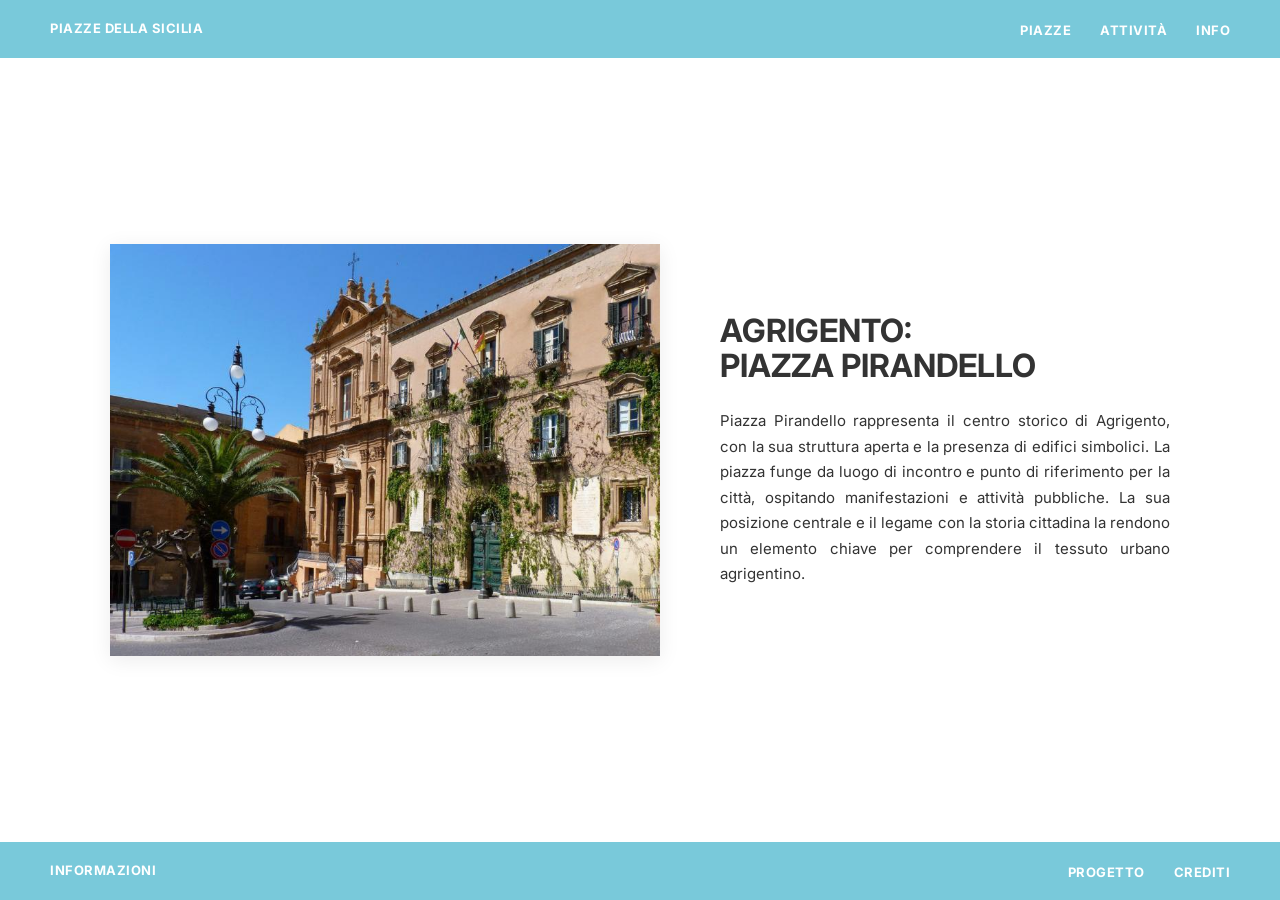
<file: agrigento.html>
<!DOCTYPE html>
<html lang="it">
<head>
    <meta charset="UTF-8">
    <meta name="viewport" content="width=device-width, initial-scale=1.0">
    <title>Agrigento - Piazza Pirandello</title>
    <link rel="preconnect" href="https://fonts.googleapis.com">
    <link rel="preconnect" href="https://fonts.gstatic.com" crossorigin>
    <link href="https://fonts.googleapis.com/css2?family=Inter:wght@400;700&display=swap" rel="stylesheet">
    
    <style>
        * {
            box-sizing: border-box;
            margin: 0;
            padding: 0;
        }

        body {
            font-family: 'Inter', sans-serif;
            background-color: #fff;
            color: #333;
            line-height: 1.5;
            display: flex;
            flex-direction: column;
            min-height: 100vh;
        }

        header {
            background-color: #79c9da;
            height: 58px;
            width: 100%;
            display: flex;
            align-items: center;
            padding: 0 50px;
            flex-shrink: 0;
        }

        .header-content {
            display: flex;
            justify-content: space-between;
            align-items: center;
            width: 100%;
            max-width: 1200px;
            margin: 0 auto;
        }

        .logo-link, nav a {
            color: white;
            text-decoration: none;
            font-weight: 700;
            font-size: 13px;
            letter-spacing: 0.5px;
        }

        nav a {
            margin-left: 25px;
        }

        main {
            flex: 1; 
            max-width: 1100px;
            margin: 0 auto;
            display: flex;
            align-items: center;
            padding: 60px 20px;
        }

        .detail-container {
            display: flex;
            align-items: center;
            gap: 60px;
            justify-content: center;
            width: 100%;
        }

        .detail-image {
            flex: 0 0 550px;
        }

        .detail-image img {
            width: 100%;
            height: auto;
            display: block;
            image-rendering: -webkit-optimize-contrast;
            box-shadow: 0 4px 20px rgba(0,0,0,0.08); 
        }

        .detail-text {
            flex: 1;
            max-width: 450px;
        }

        .detail-text h1 {
            font-size: 32px;
            font-weight: 700;
            line-height: 1.1;
            margin-bottom: 25px;
            text-transform: uppercase;
        }

        .detail-text p {
            font-size: 15px;
            line-height: 1.7;
            text-align: justify;
        }

        footer {
            background-color: #79c9da;
            height: 58px;
            width: 100%;
            display: flex;
            align-items: center;
            padding: 0 50px;
            flex-shrink: 0;
        }

        .footer-content {
            display: flex;
            justify-content: space-between;
            align-items: center;
            width: 100%;
            max-width: 1200px;
            margin: 0 auto;
        }

        footer a {
            color: white;
            text-decoration: none;
            font-weight: 700;
            font-size: 13px;
            letter-spacing: 0.5px;
        }

        .footer-right a {
            margin-left: 25px;
        }

        @media (max-width: 900px) {
            main { padding: 40px 20px; }
            .detail-container { flex-direction: column; text-align: center; }
            .detail-image { flex: 0 0 auto; width: 100%; max-width: 500px; }
            header, footer { padding: 0 20px; }
            .detail-text { max-width: 100%; }
        }
    </style>
</head>
<body>

    <header>
        <div class="header-content">
            <a href="index.html" class="logo-link">PIAZZE DELLA SICILIA</a>
            <nav>
                <a href="index.html">PIAZZE</a>
                <a href="#">ATTIVITÀ</a>
                <a href="#">INFO</a>
            </nav>
        </div>
    </header>

    <main>
        <section class="detail-container">
            <div class="detail-image">
                <img src="IMMAGINI/AGRIGENTO.jpg" alt="Piazza Pirandello ad Agrigento">
            </div>

            <div class="detail-text">
                <h1>AGRIGENTO:<br>PIAZZA PIRANDELLO</h1>
                <p>
                   Piazza Pirandello rappresenta il centro storico di Agrigento, con la sua struttura aperta e la presenza di edifici simbolici. La piazza funge da luogo di incontro e punto di riferimento per la città, ospitando manifestazioni e attività pubbliche. La sua posizione centrale e il legame con la storia cittadina la rendono un elemento chiave per comprendere il tessuto urbano agrigentino.
                </p>
    </main>

    <footer>
        <div class="footer-content">
            <a href="#" class="footer-left">INFORMAZIONI</a>
            <div class="footer-right">
                <a href="#">PROGETTO</a>
                <a href="#">CREDITI</a>
            </div>
        </div>
    </footer>

</body>
</html>
</file>
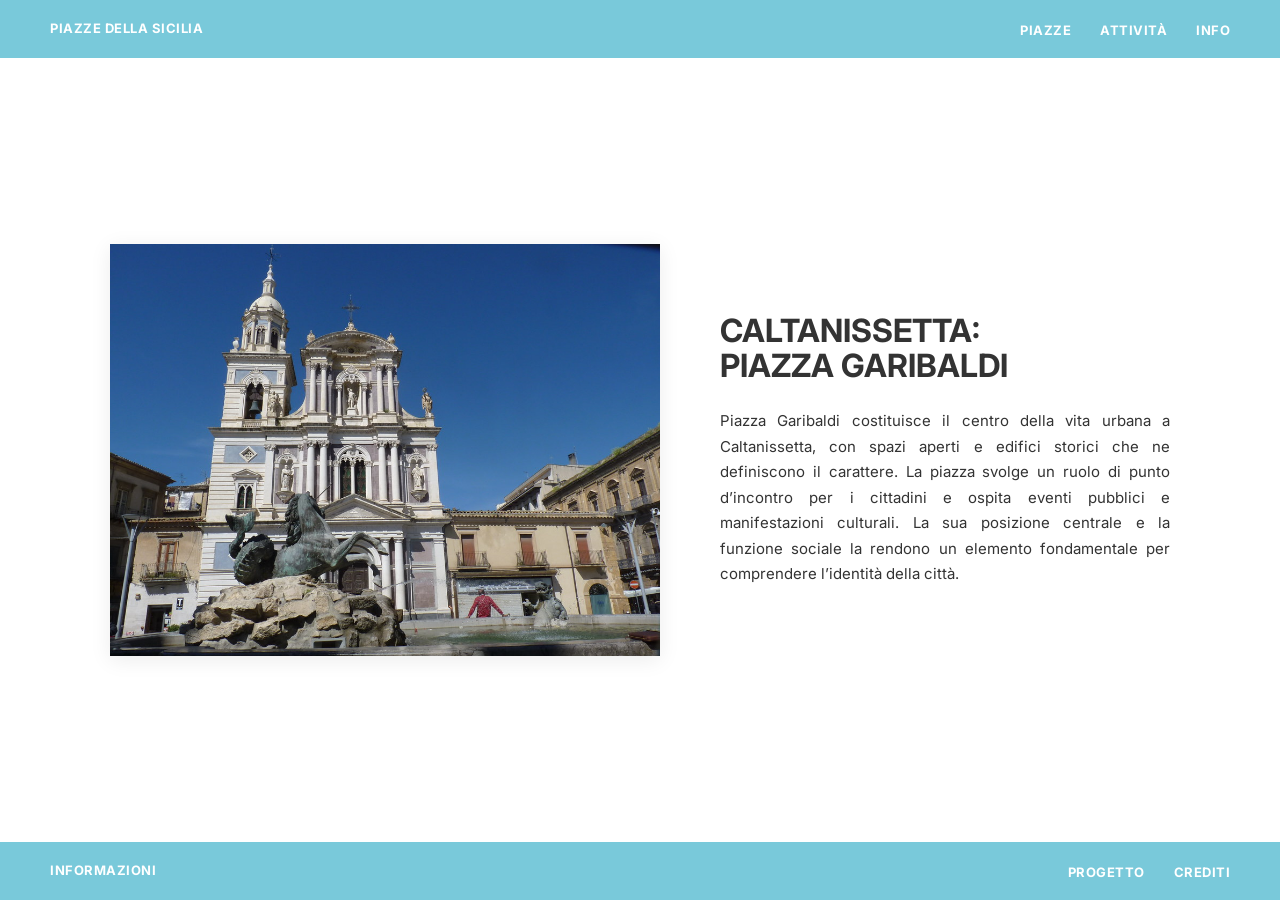
<file: caltanissetta.html>
<!DOCTYPE html>
<html lang="it">
<head>
    <meta charset="UTF-8">
    <meta name="viewport" content="width=device-width, initial-scale=1.0">
    <title>Caltanissetta - Piazza Garibaldi</title>
    <link rel="preconnect" href="https://fonts.googleapis.com">
    <link rel="preconnect" href="https://fonts.gstatic.com" crossorigin>
    <link href="https://fonts.googleapis.com/css2?family=Inter:wght@400;700&display=swap" rel="stylesheet">
    
    <style>
        * {
            box-sizing: border-box;
            margin: 0;
            padding: 0;
        }

        body {
            font-family: 'Inter', sans-serif;
            background-color: #fff;
            color: #333;
            line-height: 1.5;
            display: flex;
            flex-direction: column;
            min-height: 100vh; 
        }

        header {
            background-color: #79c9da;
            height: 58px;
            width: 100%;
            display: flex;
            align-items: center;
            padding: 0 50px;
            flex-shrink: 0;
        }

        .header-content {
            display: flex;
            justify-content: space-between;
            align-items: center;
            width: 100%;
            max-width: 1200px;
            margin: 0 auto;
        }

        .logo-link, nav a {
            color: white;
            text-decoration: none;
            font-weight: 700;
            font-size: 13px;
            letter-spacing: 0.5px;
        }

        nav a {
            margin-left: 25px;
        }

        main {
            flex: 1; 
            max-width: 1100px;
            margin: 0 auto;
            display: flex;
            align-items: center;
            padding: 60px 20px;
        }

        .detail-container {
            display: flex;
            align-items: center;
            gap: 60px;
            justify-content: center;
            width: 100%;
        }

        .detail-image {
            flex: 0 0 550px;
        }

        .detail-image img {
            width: 100%;
            height: auto;
            display: block;
            image-rendering: -webkit-optimize-contrast;
            box-shadow: 0 4px 20px rgba(0,0,0,0.08); 
        }

        .detail-text {
            flex: 1;
            max-width: 450px;
        }

        .detail-text h1 {
            font-size: 32px;
            font-weight: 700;
            line-height: 1.1;
            margin-bottom: 25px;
            text-transform: uppercase;
        }

        .detail-text p {
            font-size: 15px;
            line-height: 1.7;
            text-align: justify;
        }

        footer {
            background-color: #79c9da;
            height: 58px;
            width: 100%;
            display: flex;
            align-items: center;
            padding: 0 50px;
            flex-shrink: 0;
        }

        .footer-content {
            display: flex;
            justify-content: space-between;
            align-items: center;
            width: 100%;
            max-width: 1200px;
            margin: 0 auto;
        }

        footer a {
            color: white;
            text-decoration: none;
            font-weight: 700;
            font-size: 13px;
            letter-spacing: 0.5px;
        }

        .footer-right a {
            margin-left: 25px;
        }

        @media (max-width: 900px) {
            main { padding: 40px 20px; }
            .detail-container { flex-direction: column; text-align: center; }
            .detail-image { flex: 0 0 auto; width: 100%; max-width: 500px; }
            header, footer { padding: 0 20px; }
            .detail-text { max-width: 100%; }
        }
    </style>
</head>
<body>

    <header>
        <div class="header-content">
            <a href="index.html" class="logo-link">PIAZZE DELLA SICILIA</a>
            <nav>
                <a href="index.html">PIAZZE</a>
                <a href="#">ATTIVITÀ</a>
                <a href="#">INFO</a>
            </nav>
        </div>
    </header>

    <main>
        <section class="detail-container">
            <div class="detail-image">
                <img src="IMMAGINI/CALTANISSETTA.jpg" alt="Piazza Garibaldi a Caltanissetta">
            </div>

            <div class="detail-text">
                <h1>CALTANISSETTA:<br>PIAZZA GARIBALDI</h1>
                <p>
                  Piazza Garibaldi costituisce il centro della vita urbana a Caltanissetta, con spazi aperti e edifici storici che ne definiscono il carattere. La piazza svolge un ruolo di punto d’incontro per i cittadini e ospita eventi pubblici e manifestazioni culturali. La sua posizione centrale e la funzione sociale la rendono un elemento fondamentale per comprendere l’identità della città.
                </p>
    </main>

    <footer>
        <div class="footer-content">
            <a href="#" class="footer-left">INFORMAZIONI</a>
            <div class="footer-right">
                <a href="#">PROGETTO</a>
                <a href="#">CREDITI</a>
            </div>
        </div>
    </footer>

</body>
</html>
</file>
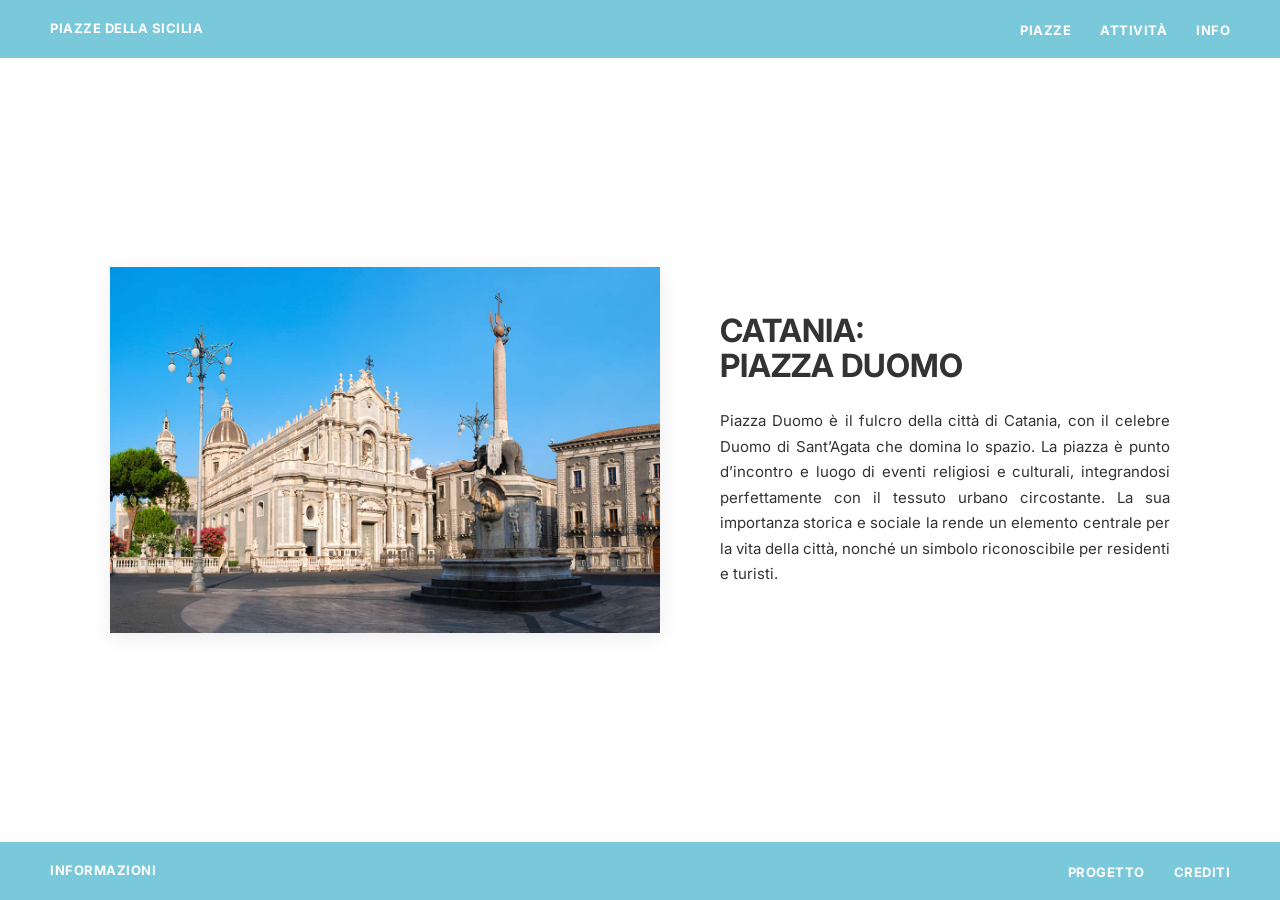
<file: catania.html>
<!DOCTYPE html>
<html lang="it">
<head>
    <meta charset="UTF-8">
    <meta name="viewport" content="width=device-width, initial-scale=1.0">
    <title>Catania - Piazza Duomo</title>
    <link rel="preconnect" href="https://fonts.googleapis.com">
    <link rel="preconnect" href="https://fonts.gstatic.com" crossorigin>
    <link href="https://fonts.googleapis.com/css2?family=Inter:wght@400;700&display=swap" rel="stylesheet">
    
    <style>
        * {
            box-sizing: border-box;
            margin: 0;
            padding: 0;
        }

        body {
            font-family: 'Inter', sans-serif;
            background-color: #fff;
            color: #333;
            line-height: 1.5;
            display: flex;
            flex-direction: column;
            min-height: 100vh;
        }

        header {
            background-color: #79c9da;
            height: 58px;
            width: 100%;
            display: flex;
            align-items: center;
            padding: 0 50px;
            flex-shrink: 0;
        }

        .header-content {
            display: flex;
            justify-content: space-between;
            align-items: center;
            width: 100%;
            max-width: 1200px;
            margin: 0 auto;
        }

        .logo-link, nav a {
            color: white;
            text-decoration: none;
            font-weight: 700;
            font-size: 13px;
            letter-spacing: 0.5px;
        }

        nav a {
            margin-left: 25px;
        }

        main {
            flex: 1;
            max-width: 1100px;
            margin: 0 auto;
            display: flex;
            align-items: center;
            padding: 60px 20px;
        }

        .detail-container {
            display: flex;
            align-items: center;
            gap: 60px;
            justify-content: center;
            width: 100%;
        }

        .detail-image {
            flex: 0 0 550px;
        }

        .detail-image img {
            width: 100%;
            height: auto;
            display: block;
            image-rendering: -webkit-optimize-contrast;
            box-shadow: 0 4px 20px rgba(0,0,0,0.08); 
        }

        .detail-text {
            flex: 1;
            max-width: 450px;
        }

        .detail-text h1 {
            font-size: 32px;
            font-weight: 700;
            line-height: 1.1;
            margin-bottom: 25px;
            text-transform: uppercase;
        }

        .detail-text p {
            font-size: 15px;
            line-height: 1.7;
            text-align: justify;
        }

        footer {
            background-color: #79c9da;
            height: 58px;
            width: 100%;
            display: flex;
            align-items: center;
            padding: 0 50px;
            flex-shrink: 0;
        }

        .footer-content {
            display: flex;
            justify-content: space-between;
            align-items: center;
            width: 100%;
            max-width: 1200px;
            margin: 0 auto;
        }

        footer a {
            color: white;
            text-decoration: none;
            font-weight: 700;
            font-size: 13px;
            letter-spacing: 0.5px;
        }

        .footer-right a {
            margin-left: 25px;
        }

        @media (max-width: 900px) {
            main { padding: 40px 20px; }
            .detail-container { flex-direction: column; text-align: center; }
            .detail-image { flex: 0 0 auto; width: 100%; max-width: 500px; }
            header, footer { padding: 0 20px; }
            .detail-text { max-width: 100%; }
        }
    </style>
</head>
<body>

    <header>
        <div class="header-content">
            <a href="index.html" class="logo-link">PIAZZE DELLA SICILIA</a>
            <nav>
                <a href="index.html">PIAZZE</a>
                <a href="#">ATTIVITÀ</a>
                <a href="#">INFO</a>
            </nav>
        </div>
    </header>

    <main>
        <section class="detail-container">
            <div class="detail-image">
                <img src="IMMAGINI/CATANIA.jpg" alt="Piazza Duomo a Catania">
            </div>

            <div class="detail-text">
                <h1>CATANIA:<br>PIAZZA DUOMO</h1>
                <p>
                    Piazza Duomo è il fulcro della città di Catania, con il celebre Duomo di Sant’Agata che domina lo spazio. La piazza è punto d’incontro e luogo di eventi religiosi e culturali, integrandosi perfettamente con il tessuto urbano circostante. La sua importanza storica e sociale la rende un elemento centrale per la vita della città, nonché un simbolo riconoscibile per residenti e turisti.
                </p>
            </div>
        </section>
    </main>

    <footer>
        <div class="footer-content">
            <a href="#" class="footer-left">INFORMAZIONI</a>
            <div class="footer-right">
                <a href="#">PROGETTO</a>
                <a href="#">CREDITI</a>
            </div>
        </div>
    </footer>

</body>
</html>
</file>
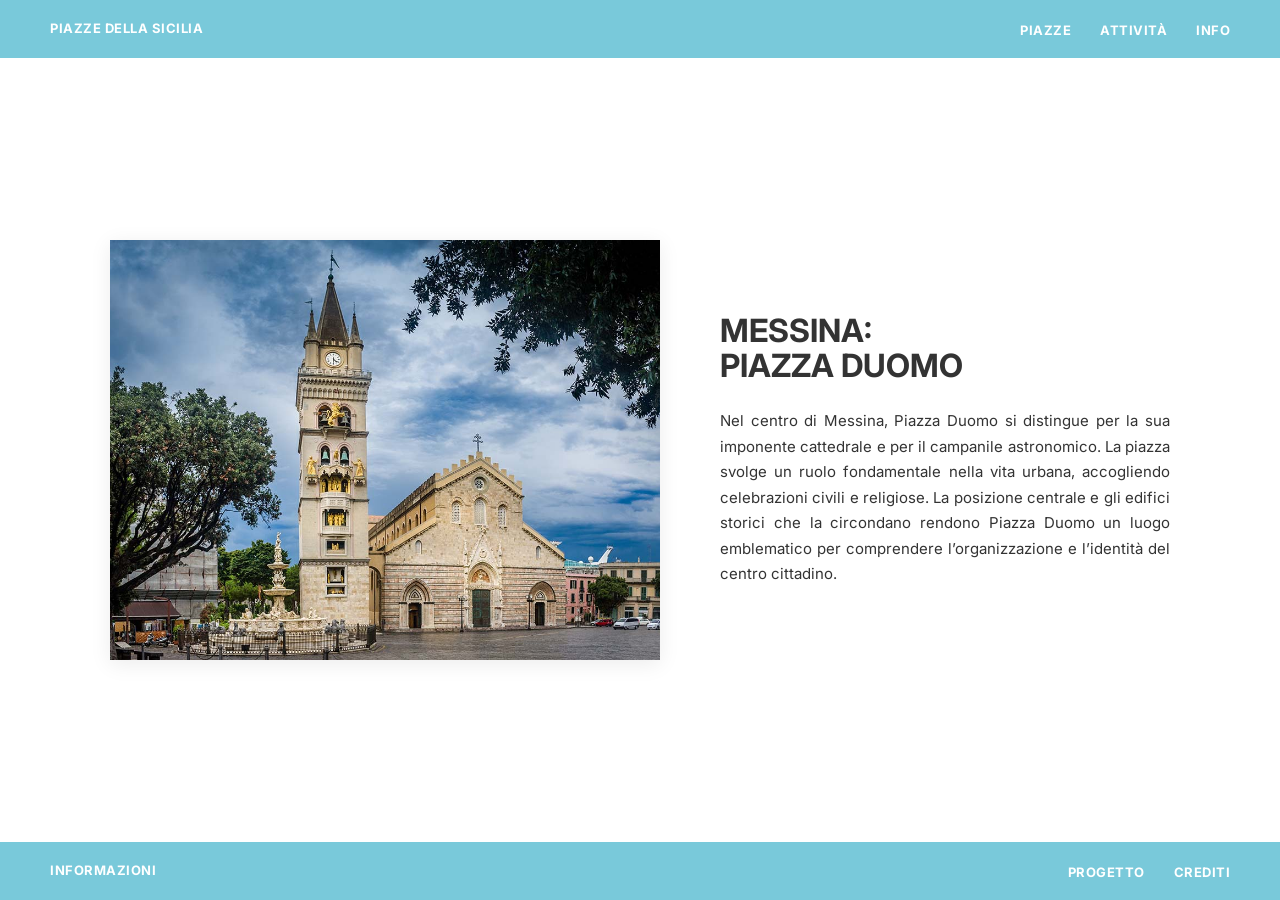
<file: messina.html>
<!DOCTYPE html>
<html lang="it">
<head>
    <meta charset="UTF-8">
    <meta name="viewport" content="width=device-width, initial-scale=1.0">
    <title>Messina - Piazza Duomo</title>
    <link rel="preconnect" href="https://fonts.googleapis.com">
    <link rel="preconnect" href="https://fonts.gstatic.com" crossorigin>
    <link href="https://fonts.googleapis.com/css2?family=Inter:wght@400;700&display=swap" rel="stylesheet">
    
    <style>
        * {
            box-sizing: border-box;
            margin: 0;
            padding: 0;
        }

        body {
            font-family: 'Inter', sans-serif;
            background-color: #fff;
            color: #333;
            line-height: 1.5;
            display: flex;
            flex-direction: column;
            min-height: 100vh;
        }

        header {
            background-color: #79c9da;
            height: 58px;
            width: 100%;
            display: flex;
            align-items: center;
            padding: 0 50px;
            flex-shrink: 0;
        }

        .header-content {
            display: flex;
            justify-content: space-between;
            align-items: center;
            width: 100%;
            max-width: 1200px;
            margin: 0 auto;
        }

        .logo-link, nav a {
            color: white;
            text-decoration: none;
            font-weight: 700;
            font-size: 13px;
            letter-spacing: 0.5px;
        }

        nav a {
            margin-left: 25px;
        }

        main {
            flex: 1; 
            max-width: 1100px;
            margin: 0 auto;
            display: flex;
            align-items: center;
            padding: 60px 20px;
        }

        .detail-container {
            display: flex;
            align-items: center;
            gap: 60px;
            justify-content: center;
            width: 100%;
        }

        .detail-image {
            flex: 0 0 550px;
        }

        .detail-image img {
            width: 100%;
            height: auto;
            display: block;
            image-rendering: -webkit-optimize-contrast;
            box-shadow: 0 4px 20px rgba(0,0,0,0.08); 
        }

        .detail-text {
            flex: 1;
            max-width: 450px;
        }

        .detail-text h1 {
            font-size: 32px;
            font-weight: 700;
            line-height: 1.1;
            margin-bottom: 25px;
            text-transform: uppercase;
        }

        .detail-text p {
            font-size: 15px;
            line-height: 1.7;
            text-align: justify;
        }

        footer {
            background-color: #79c9da;
            height: 58px;
            width: 100%;
            display: flex;
            align-items: center;
            padding: 0 50px;
            flex-shrink: 0;
        }

        .footer-content {
            display: flex;
            justify-content: space-between;
            align-items: center;
            width: 100%;
            max-width: 1200px;
            margin: 0 auto;
        }

        footer a {
            color: white;
            text-decoration: none;
            font-weight: 700;
            font-size: 13px;
            letter-spacing: 0.5px;
        }

        .footer-right a {
            margin-left: 25px;
        }

        @media (max-width: 900px) {
            main { padding: 40px 20px; }
            .detail-container { flex-direction: column; text-align: center; }
            .detail-image { flex: 0 0 auto; width: 100%; max-width: 500px; }
            header, footer { padding: 0 20px; }
            .detail-text { max-width: 100%; }
        }
    </style>
</head>
<body>

    <header>
        <div class="header-content">
            <a href="index.html" class="logo-link">PIAZZE DELLA SICILIA</a>
            <nav>
                <a href="index.html">PIAZZE</a>
                <a href="#">ATTIVITÀ</a>
                <a href="#">INFO</a>
            </nav>
        </div>
    </header>

    <main>
        <section class="detail-container">
            <div class="detail-image">
                <img src="IMMAGINI/MESSINA.jpg" alt="Piazza Duomo a Messina">
            </div>

            <div class="detail-text">
                <h1>MESSINA:<br>PIAZZA DUOMO</h1>
                <p>
                    Nel centro di Messina, Piazza Duomo si distingue per la sua imponente cattedrale e per il campanile astronomico. La piazza svolge un ruolo fondamentale nella vita urbana, accogliendo celebrazioni civili e religiose. La posizione centrale e gli edifici storici che la circondano rendono Piazza Duomo un luogo emblematico per comprendere l’organizzazione e l’identità del centro cittadino.
                </p>
            </div>
        </section>
    </main>

    <footer>
        <div class="footer-content">
            <a href="#" class="footer-left">INFORMAZIONI</a>
            <div class="footer-right">
                <a href="#">PROGETTO</a>
                <a href="#">CREDITI</a>
            </div>
        </div>
    </footer>

</body>
</html>
</file>
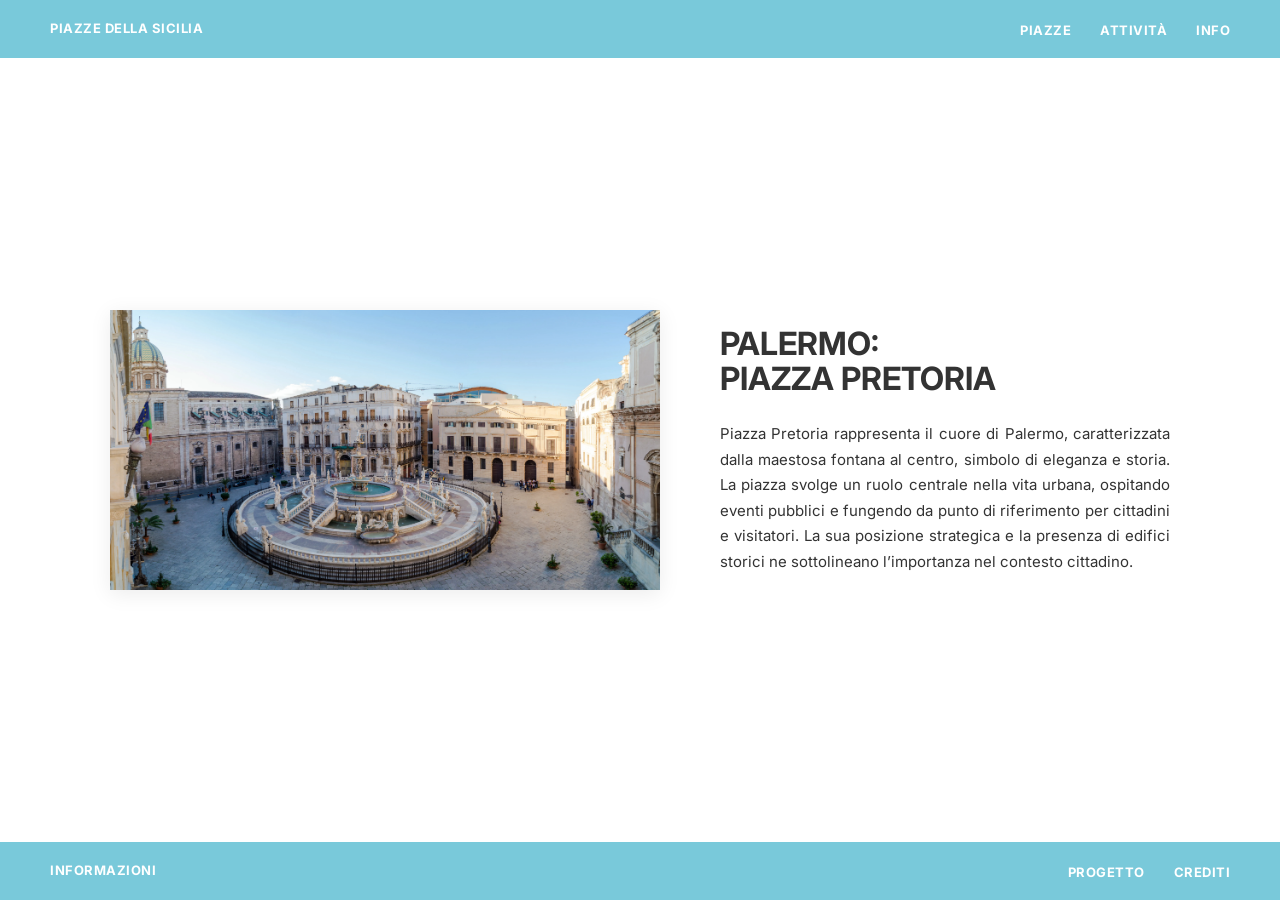
<file: palermo.html>
<!DOCTYPE html>
<html lang="it">
<head>
    <meta charset="UTF-8">
    <meta name="viewport" content="width=device-width, initial-scale=1.0">
    <title>Palermo - Piazza Pretoria</title>
    <link rel="preconnect" href="https://fonts.googleapis.com">
    <link rel="preconnect" href="https://fonts.gstatic.com" crossorigin>
    <link href="https://fonts.googleapis.com/css2?family=Inter:wght@400;700&display=swap" rel="stylesheet">
    
    <style>
        * {
            box-sizing: border-box;
            margin: 0;
            padding: 0;
        }

        body {
            font-family: 'Inter', sans-serif;
            background-color: #fff;
            color: #333;
            line-height: 1.5;
            display: flex;
            flex-direction: column;
            min-height: 100vh;
        }

        header {
            background-color: #79c9da;
            height: 58px;
            width: 100%;
            display: flex;
            align-items: center;
            padding: 0 50px;
            flex-shrink: 0;
        }

        .header-content {
            display: flex;
            justify-content: space-between;
            align-items: center;
            width: 100%;
            max-width: 1200px;
            margin: 0 auto;
        }

        .logo-link, nav a {
            color: white;
            text-decoration: none;
            font-weight: 700;
            font-size: 13px;
            letter-spacing: 0.5px;
        }

        nav a {
            margin-left: 25px;
        }

        main {
            flex: 1; 
            max-width: 1100px;
            margin: 0 auto;
            display: flex;
            align-items: center;
            padding: 60px 20px;
        }

        .detail-container {
            display: flex;
            align-items: center;
            gap: 60px;
            justify-content: center;
            width: 100%;
        }

        .detail-image {
            flex: 0 0 550px;
        }

        .detail-image img {
            width: 100%;
            height: auto;
            display: block;
            image-rendering: -webkit-optimize-contrast;
            box-shadow: 0 4px 20px rgba(0,0,0,0.08);
        }

        .detail-text {
            flex: 1;
            max-width: 450px;
        }

        .detail-text h1 {
            font-size: 32px;
            font-weight: 700;
            line-height: 1.1;
            margin-bottom: 25px;
            text-transform: uppercase;
        }

        .detail-text p {
            font-size: 15px;
            line-height: 1.7;
            text-align: justify;
        }

        footer {
            background-color: #79c9da;
            height: 58px;
            width: 100%;
            display: flex;
            align-items: center;
            padding: 0 50px;
            flex-shrink: 0;
        }

        .footer-content {
            display: flex;
            justify-content: space-between;
            align-items: center;
            width: 100%;
            max-width: 1200px;
            margin: 0 auto;
        }

        footer a {
            color: white;
            text-decoration: none;
            font-weight: 700;
            font-size: 13px;
            letter-spacing: 0.5px;
        }

        .footer-right a {
            margin-left: 25px;
        }

        @media (max-width: 900px) {
            main { padding: 40px 20px; }
            .detail-container { flex-direction: column; text-align: center; }
            .detail-image { flex: 0 0 auto; width: 100%; max-width: 500px; }
            header, footer { padding: 0 20px; }
            .detail-text { max-width: 100%; }
        }
    </style>
</head>
<body>

    <header>
        <div class="header-content">
            <a href="index.html" class="logo-link">PIAZZE DELLA SICILIA</a>
            <nav>
                <a href="index.html">PIAZZE</a>
                <a href="#">ATTIVITÀ</a>
                <a href="#">INFO</a>
            </nav>
        </div>
    </header>

    <main>
        <section class="detail-container">
            <div class="detail-image">
                <img src="IMMAGINI/PALERMO FOTO 4.webp" alt="Piazza Pretoria a Palermo">
            </div>

            <div class="detail-text">
                <h1>PALERMO:<br>PIAZZA PRETORIA</h1>
                <p>
                    Piazza Pretoria rappresenta il cuore di Palermo, caratterizzata dalla maestosa fontana al centro, simbolo di eleganza e storia. La piazza svolge un ruolo centrale nella vita urbana, ospitando eventi pubblici e fungendo da punto di riferimento per cittadini e visitatori. La sua posizione strategica e la presenza di edifici storici ne sottolineano l’importanza nel contesto cittadino.
                </p>
            </div>
        </section>
    </main>

    <footer>
        <div class="footer-content">
            <a href="#" class="footer-left">INFORMAZIONI</a>
            <div class="footer-right">
                <a href="#">PROGETTO</a>
                <a href="#">CREDITI</a>
            </div>
        </div>
    </footer>

</body>
</html>
</file>
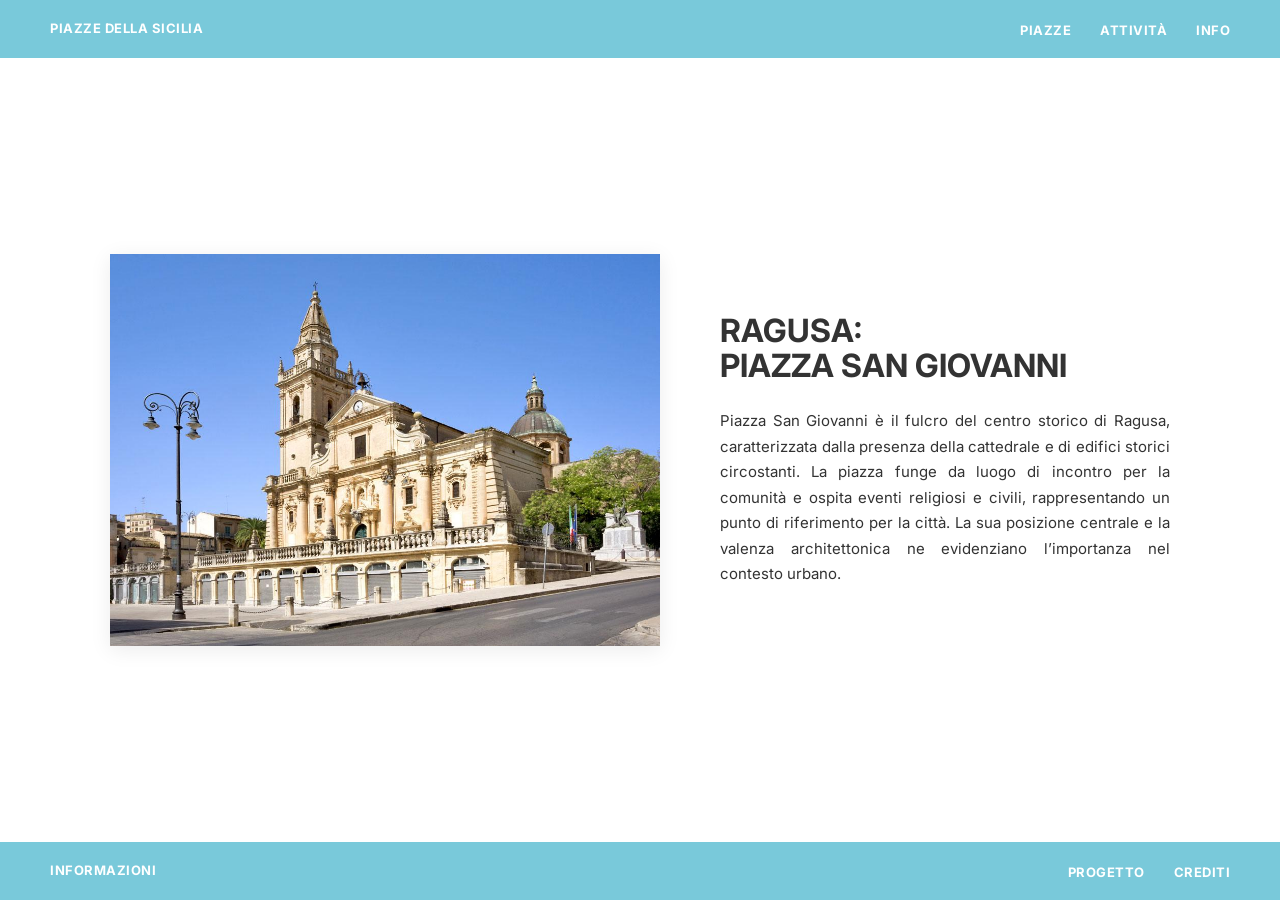
<file: ragusa.html>
<!DOCTYPE html>
<html lang="it">
<head>
    <meta charset="UTF-8">
    <meta name="viewport" content="width=device-width, initial-scale=1.0">
    <title>Ragusa - Piazza San Giovanni</title>
    <link rel="preconnect" href="https://fonts.googleapis.com">
    <link rel="preconnect" href="https://fonts.gstatic.com" crossorigin>
    <link href="https://fonts.googleapis.com/css2?family=Inter:wght@400;700&display=swap" rel="stylesheet">
    
    <style>
        * {
            box-sizing: border-box;
            margin: 0;
            padding: 0;
        }

        body {
            font-family: 'Inter', sans-serif;
            background-color: #fff;
            color: #333;
            line-height: 1.5;
            display: flex;
            flex-direction: column;
            min-height: 100vh;
        }

        header {
            background-color: #79c9da;
            height: 58px;
            width: 100%;
            display: flex;
            align-items: center;
            padding: 0 50px;
            flex-shrink: 0;
        }

        .header-content {
            display: flex;
            justify-content: space-between;
            align-items: center;
            width: 100%;
            max-width: 1200px;
            margin: 0 auto;
        }

        .logo-link, nav a {
            color: white;
            text-decoration: none;
            font-weight: 700;
            font-size: 13px;
            letter-spacing: 0.5px;
        }

        nav a {
            margin-left: 25px;
        }

        main {
            flex: 1; 
            max-width: 1100px;
            margin: 0 auto;
            display: flex;
            align-items: center;
            padding: 60px 20px;
        }

        .detail-container {
            display: flex;
            align-items: center;
            gap: 60px;
            justify-content: center;
            width: 100%;
        }

        .detail-image {
            flex: 0 0 550px;
        }

        .detail-image img {
            width: 100%;
            height: auto;
            display: block;
            image-rendering: -webkit-optimize-contrast;
            box-shadow: 0 4px 20px rgba(0,0,0,0.08);
        }

        .detail-text {
            flex: 1;
            max-width: 450px;
        }

        .detail-text h1 {
            font-size: 32px;
            font-weight: 700;
            line-height: 1.1;
            margin-bottom: 25px;
            text-transform: uppercase;
        }

        .detail-text p {
            font-size: 15px;
            line-height: 1.7;
            text-align: justify;
        }

        footer {
            background-color: #79c9da;
            height: 58px;
            width: 100%;
            display: flex;
            align-items: center;
            padding: 0 50px;
            flex-shrink: 0;
        }

        .footer-content {
            display: flex;
            justify-content: space-between;
            align-items: center;
            width: 100%;
            max-width: 1200px;
            margin: 0 auto;
        }

        footer a {
            color: white;
            text-decoration: none;
            font-weight: 700;
            font-size: 13px;
            letter-spacing: 0.5px;
        }

        .footer-right a {
            margin-left: 25px;
        }

        @media (max-width: 900px) {
            main { padding: 40px 20px; }
            .detail-container { flex-direction: column; text-align: center; }
            .detail-image { flex: 0 0 auto; width: 100%; max-width: 500px; }
            header, footer { padding: 0 20px; }
            .detail-text { max-width: 100%; }
        }
    </style>
</head>
<body>

    <header>
        <div class="header-content">
            <a href="index.html" class="logo-link">PIAZZE DELLA SICILIA</a>
            <nav>
                <a href="index.html">PIAZZE</a>
                <a href="#">ATTIVITÀ</a>
                <a href="#">INFO</a>
            </nav>
        </div>
    </header>

    <main>
        <section class="detail-container">
            <div class="detail-image">
                <img src="IMMAGINI/RAGUSA.jpg" alt="Piazza San Giovanni a Ragusa">
            </div>

            <div class="detail-text">
                <h1>RAGUSA:<br>PIAZZA SAN GIOVANNI</h1>
                <p>
                   Piazza San Giovanni è il fulcro del centro storico di Ragusa, caratterizzata dalla presenza della cattedrale e di edifici storici circostanti. La piazza funge da luogo di incontro per la comunità e ospita eventi religiosi e civili, rappresentando un punto di riferimento per la città. La sua posizione centrale e la valenza architettonica ne evidenziano l’importanza nel contesto urbano.
                </p>
        </section>
    </main>

    <footer>
        <div class="footer-content">
            <a href="#" class="footer-left">INFORMAZIONI</a>
            <div class="footer-right">
                <a href="#">PROGETTO</a>
                <a href="#">CREDITI</a>
            </div>
        </div>
    </footer>

</body>
</html>
</file>
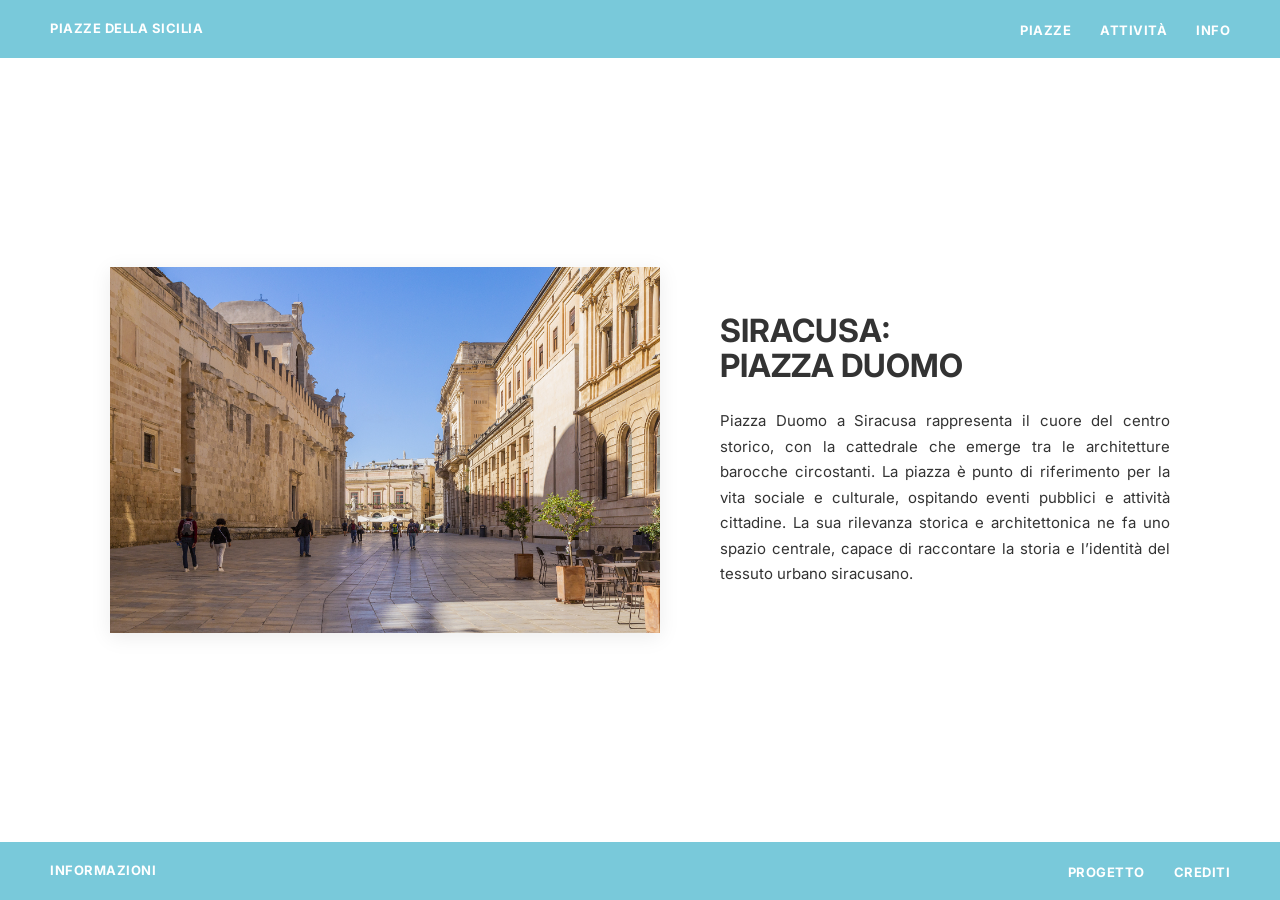
<file: siracusa.html>
<!DOCTYPE html>
<html lang="it">
<head>
    <meta charset="UTF-8">
    <meta name="viewport" content="width=device-width, initial-scale=1.0">
    <title>Siracusa - Piazza Duomo</title>
    <link rel="preconnect" href="https://fonts.googleapis.com">
    <link rel="preconnect" href="https://fonts.gstatic.com" crossorigin>
    <link href="https://fonts.googleapis.com/css2?family=Inter:wght@400;700&display=swap" rel="stylesheet">
    
    <style>
        * {
            box-sizing: border-box;
            margin: 0;
            padding: 0;
        }

        body {
            font-family: 'Inter', sans-serif;
            background-color: #fff;
            color: #333;
            line-height: 1.5;
            display: flex;
            flex-direction: column;
            min-height: 100vh;
        }

        header {
            background-color: #79c9da;
            height: 58px;
            width: 100%;
            display: flex;
            align-items: center;
            padding: 0 50px;
            flex-shrink: 0;
        }

        .header-content {
            display: flex;
            justify-content: space-between;
            align-items: center;
            width: 100%;
            max-width: 1200px;
            margin: 0 auto;
        }

        .logo-link, nav a {
            color: white;
            text-decoration: none;
            font-weight: 700;
            font-size: 13px;
            letter-spacing: 0.5px;
        }

        nav a {
            margin-left: 25px;
        }

        main {
            flex: 1; 
            max-width: 1100px;
            margin: 0 auto;
            display: flex;
            align-items: center;
            padding: 60px 20px;
        }

        .detail-container {
            display: flex;
            align-items: center;
            gap: 60px;
            justify-content: center;
            width: 100%;
        }

        .detail-image {
            flex: 0 0 550px;
        }

        .detail-image img {
            width: 100%;
            height: auto;
            display: block;
            image-rendering: -webkit-optimize-contrast;
            box-shadow: 0 4px 20px rgba(0,0,0,0.08); 
        }

        .detail-text {
            flex: 1;
            max-width: 450px;
        }

        .detail-text h1 {
            font-size: 32px;
            font-weight: 700;
            line-height: 1.1;
            margin-bottom: 25px;
            text-transform: uppercase;
        }

        .detail-text p {
            font-size: 15px;
            line-height: 1.7;
            text-align: justify;
        }

        footer {
            background-color: #79c9da;
            height: 58px;
            width: 100%;
            display: flex;
            align-items: center;
            padding: 0 50px;
            flex-shrink: 0;
        }

        .footer-content {
            display: flex;
            justify-content: space-between;
            align-items: center;
            width: 100%;
            max-width: 1200px;
            margin: 0 auto;
        }

        footer a {
            color: white;
            text-decoration: none;
            font-weight: 700;
            font-size: 13px;
            letter-spacing: 0.5px;
        }

        .footer-right a {
            margin-left: 25px;
        }

        @media (max-width: 900px) {
            main { padding: 40px 20px; }
            .detail-container { flex-direction: column; text-align: center; }
            .detail-image { flex: 0 0 auto; width: 100%; max-width: 500px; }
            header, footer { padding: 0 20px; }
            .detail-text { max-width: 100%; }
        }
    </style>
</head>
<body>

    <header>
        <div class="header-content">
            <a href="index.html" class="logo-link">PIAZZE DELLA SICILIA</a>
            <nav>
                <a href="index.html">PIAZZE</a>
                <a href="#">ATTIVITÀ</a>
                <a href="#">INFO</a>
            </nav>
        </div>
    </header>

    <main>
        <section class="detail-container">
            <div class="detail-image">
                <img src="IMMAGINI/SIRACUSA.jpg" alt="Piazza Duomo a Siracusa">
            </div>

            <div class="detail-text">
                <h1>SIRACUSA:<br>PIAZZA DUOMO</h1>
                <p>
                    Piazza Duomo a Siracusa rappresenta il cuore del centro storico, con la cattedrale che emerge tra le architetture barocche circostanti. La piazza è punto di riferimento per la vita sociale e culturale, ospitando eventi pubblici e attività cittadine. La sua rilevanza storica e architettonica ne fa uno spazio centrale, capace di raccontare la storia e l’identità del tessuto urbano siracusano.
                </p>
    </main>

    <footer>
        <div class="footer-content">
            <a href="#" class="footer-left">INFORMAZIONI</a>
            <div class="footer-right">
                <a href="#">PROGETTO</a>
                <a href="#">CREDITI</a>
            </div>
        </div>
    </footer>

</body>
</html>
</file>
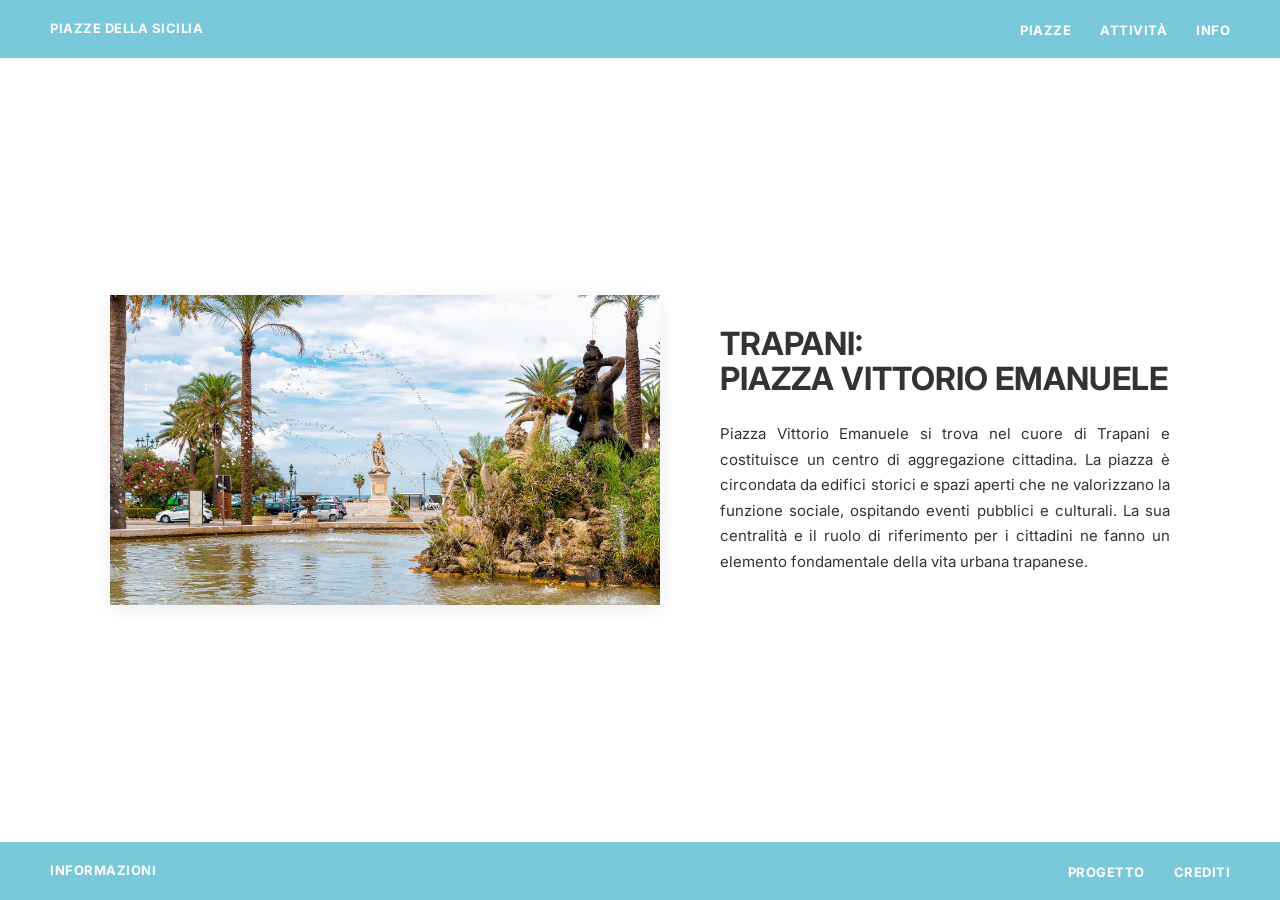
<file: trapani.html>
<!DOCTYPE html>
<html lang="it">
<head>
    <meta charset="UTF-8">
    <meta name="viewport" content="width=device-width, initial-scale=1.0">
    <title>Trapani - Piazza Vittorio Emanuele</title>
    <link rel="preconnect" href="https://fonts.googleapis.com">
    <link rel="preconnect" href="https://fonts.gstatic.com" crossorigin>
    <link href="https://fonts.googleapis.com/css2?family=Inter:wght@400;700&display=swap" rel="stylesheet">
    
    <style>
        * {
            box-sizing: border-box;
            margin: 0;
            padding: 0;
        }

        body {
            font-family: 'Inter', sans-serif;
            background-color: #fff;
            color: #333;
            line-height: 1.5;
            display: flex;
            flex-direction: column;
            min-height: 100vh; 
        }

        header {
            background-color: #79c9da;
            height: 58px;
            width: 100%;
            display: flex;
            align-items: center;
            padding: 0 50px;
            flex-shrink: 0;
        }

        .header-content {
            display: flex;
            justify-content: space-between;
            align-items: center;
            width: 100%;
            max-width: 1200px;
            margin: 0 auto;
        }

        .logo-link, nav a {
            color: white;
            text-decoration: none;
            font-weight: 700;
            font-size: 13px;
            letter-spacing: 0.5px;
        }

        nav a {
            margin-left: 25px;
        }

        main {
            flex: 1; 
            max-width: 1100px;
            margin: 0 auto;
            display: flex;
            align-items: center;
            padding: 60px 20px;
        }

        .detail-container {
            display: flex;
            align-items: center;
            gap: 60px;
            justify-content: center;
            width: 100%;
        }

        .detail-image {
            flex: 0 0 550px;
        }

        .detail-image img {
            width: 100%;
            height: auto;
            display: block;
            image-rendering: -webkit-optimize-contrast;
            box-shadow: 0 4px 20px rgba(0,0,0,0.08);
        }

        .detail-text {
            flex: 1;
            max-width: 450px;
        }

        .detail-text h1 {
            font-size: 32px;
            font-weight: 700;
            line-height: 1.1;
            margin-bottom: 25px;
            text-transform: uppercase;
        }

        .detail-text p {
            font-size: 15px;
            line-height: 1.7;
            text-align: justify;
        }

        footer {
            background-color: #79c9da;
            height: 58px;
            width: 100%;
            display: flex;
            align-items: center;
            padding: 0 50px;
            flex-shrink: 0;
        }

        .footer-content {
            display: flex;
            justify-content: space-between;
            align-items: center;
            width: 100%;
            max-width: 1200px;
            margin: 0 auto;
        }

        footer a {
            color: white;
            text-decoration: none;
            font-weight: 700;
            font-size: 13px;
            letter-spacing: 0.5px;
        }

        .footer-right a {
            margin-left: 25px;
        }

        @media (max-width: 900px) {
            main { padding: 40px 20px; }
            .detail-container { flex-direction: column; text-align: center; }
            .detail-image { flex: 0 0 auto; width: 100%; max-width: 500px; }
            header, footer { padding: 0 20px; }
            .detail-text { max-width: 100%; }
        }
    </style>
</head>
<body>

    <header>
        <div class="header-content">
            <a href="index.html" class="logo-link">PIAZZE DELLA SICILIA</a>
            <nav>
                <a href="index.html">PIAZZE</a>
                <a href="#">ATTIVITÀ</a>
                <a href="#">INFO</a>
            </nav>
        </div>
    </header>

    <main>
        <section class="detail-container">
            <div class="detail-image">
                <img src="IMMAGINI/TRAPANI.jpg" alt="Piazza Vittorio Emanuele a Trapani">
            </div>

            <div class="detail-text">
                <h1>TRAPANI:<br>PIAZZA VITTORIO EMANUELE</h1>
                <p>
                   Piazza Vittorio Emanuele si trova nel cuore di Trapani e costituisce un centro di aggregazione cittadina. La piazza è circondata da edifici storici e spazi aperti che ne valorizzano la funzione sociale, ospitando eventi pubblici e culturali. La sua centralità e il ruolo di riferimento per i cittadini ne fanno un elemento fondamentale della vita urbana trapanese.
                </p>
    </main>

    <footer>
        <div class="footer-content">
            <a href="#" class="footer-left">INFORMAZIONI</a>
            <div class="footer-right">
                <a href="#">PROGETTO</a>
                <a href="#">CREDITI</a>
            </div>
        </div>
    </footer>

</body>
</html>
</file>
